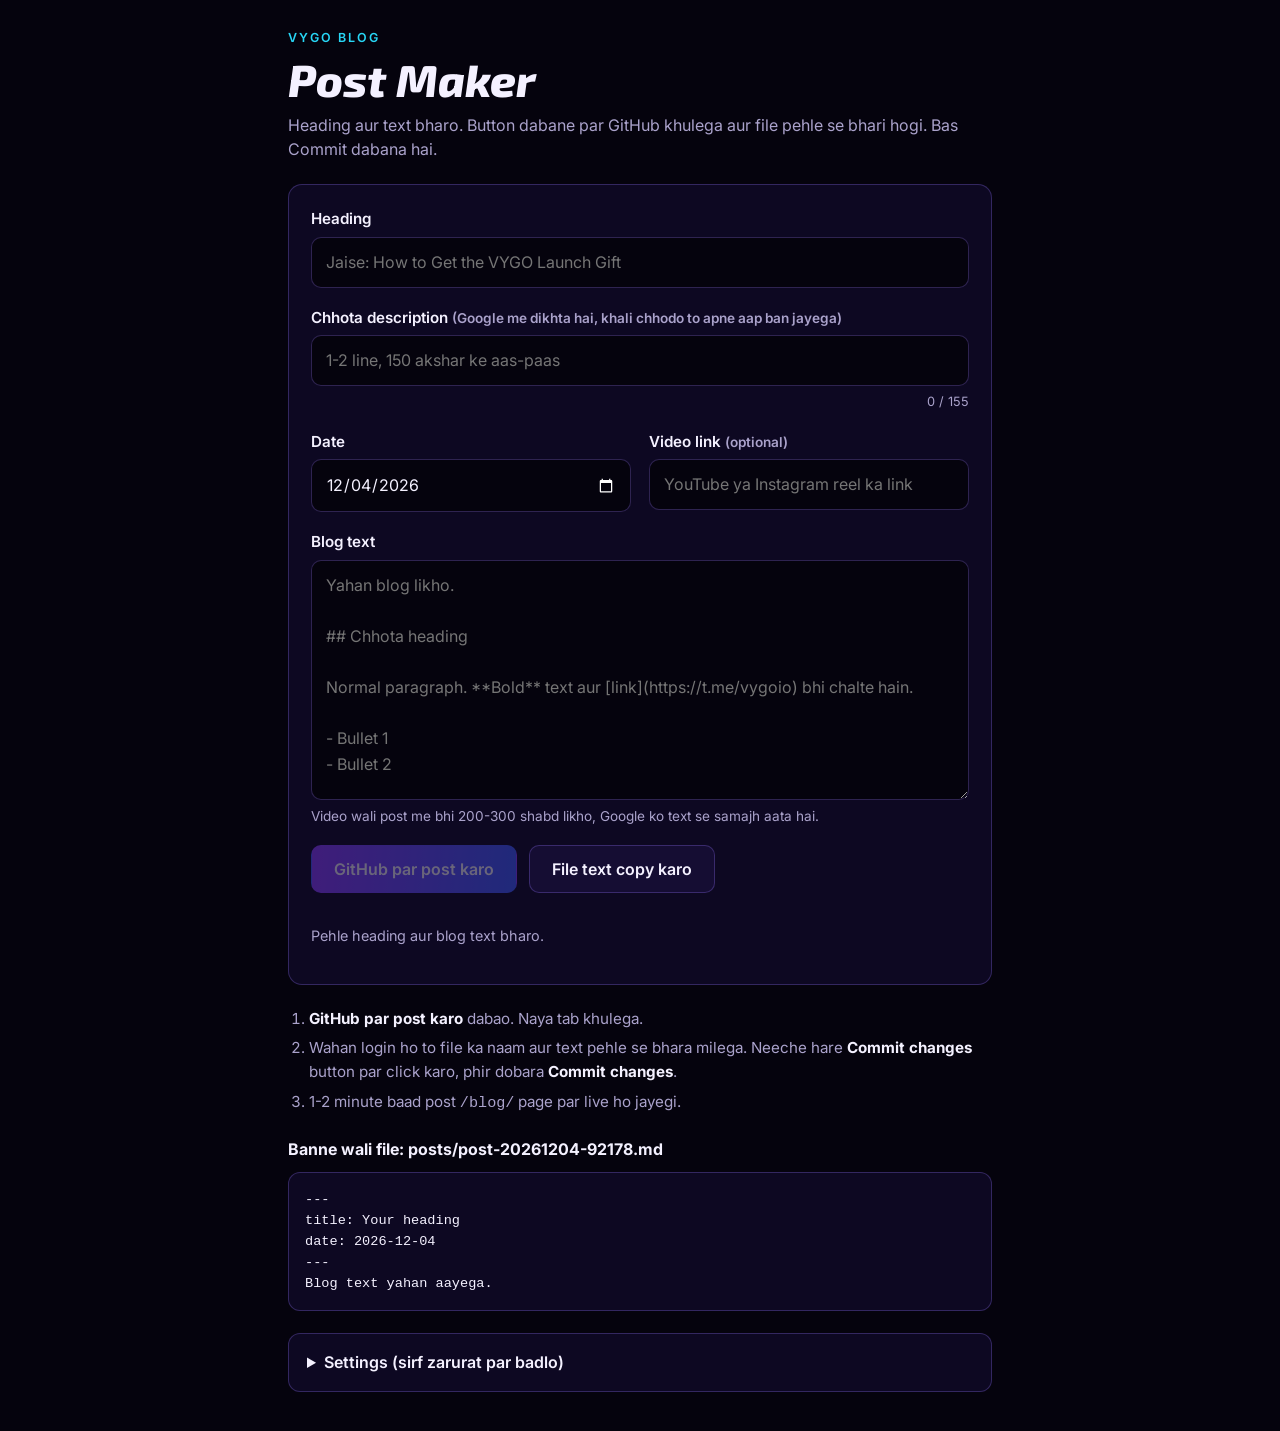
<file: write/index.html>
<!doctype html>
<html lang="en">
<head>
<meta charset="utf-8">
<meta name="viewport" content="width=device-width, initial-scale=1">
<meta name="robots" content="noindex, nofollow">
<title>VYGO Post Maker</title>
<link rel="stylesheet" href="https://fonts.googleapis.com/css2?family=Exo+2:ital,wght@1,800&family=Inter:wght@400;500;600&display=swap">
<style>
/* Layout: one narrow column, form on top, live preview of the post file below. Dark neon to match the VYGO site. */
:root {
  --bg: #05030d;
  --surface: #0d0822;
  --surface-2: #150d33;
  --line: rgba(150, 120, 255, 0.28);
  --fg: #f4f1ff;
  --muted: #aaa2cb;
  --violet: #8b3dff;
  --blue: #3d5cff;
  --cyan: #27d6f5;
  --ok: #5eead4;
  --warn: #ffb86b;
  --font-display: 'Exo 2', 'Segoe UI', system-ui, sans-serif;
  --font-body: 'Inter', system-ui, -apple-system, 'Segoe UI', sans-serif;
  color-scheme: dark;
}
* { box-sizing: border-box; }
body {
  margin: 0;
  background: var(--bg);
  color: var(--fg);
  font: 16px/1.55 var(--font-body);
  padding-left: max(16px, env(safe-area-inset-left, 0px));
  padding-right: max(16px, env(safe-area-inset-right, 0px));
  padding-block: 8px 40px;
}
.wrap { max-width: 44rem; margin-inline: auto; display: flex; flex-direction: column; gap: 22px; }
header { padding-top: 20px; display: flex; flex-direction: column; gap: 8px; }
.eyebrow { font-size: 0.78rem; font-weight: 600; letter-spacing: 0.16em; text-transform: uppercase; color: var(--cyan); }
h1 { font-family: var(--font-display); font-style: italic; font-weight: 800; font-size: clamp(2rem, 7vw, 2.8rem); line-height: 1.1; margin: 0; text-wrap: balance; }
header p { color: var(--muted); margin: 0; }
form { display: flex; flex-direction: column; gap: 18px; background: var(--surface); border: 1px solid var(--line); border-radius: 14px; padding: 22px; }
.field { display: flex; flex-direction: column; gap: 6px; min-width: 0; }
label { font-weight: 600; font-size: 0.95rem; }
.hint { color: var(--muted); font-size: 0.85rem; }
input, textarea { width: 100%; background: var(--bg); color: var(--fg); border: 1px solid var(--line); border-radius: 10px; padding: 12px 14px; font: inherit; }
textarea { min-height: 15rem; resize: vertical; line-height: 1.6; }
input:focus-visible, textarea:focus-visible, button:focus-visible, a.btn:focus-visible, summary:focus-visible { outline: 3px solid var(--cyan); outline-offset: 2px; }
.row { display: grid; grid-template-columns: 1fr; gap: 18px; }
@media (min-width: 40rem) { .row { grid-template-columns: 1fr 1fr; } }
.count { font-size: 0.8rem; color: var(--muted); align-self: flex-end; }
.count.over { color: var(--warn); }
.actions { display: flex; flex-wrap: wrap; gap: 12px; align-items: center; }
.btn { display: inline-flex; align-items: center; justify-content: center; min-height: 48px; padding: 12px 22px; border-radius: 10px; border: 1px solid var(--line); background: var(--surface-2); color: var(--fg); font: 600 1rem var(--font-body); text-decoration: none; cursor: pointer; }
.btn.primary { background: linear-gradient(95deg, var(--violet), var(--blue)); border-color: transparent; box-shadow: 0 8px 30px -8px rgba(139, 61, 255, 0.7); }
.btn[aria-disabled="true"] { opacity: 0.4; pointer-events: none; box-shadow: none; }
.status { font-size: 0.9rem; color: var(--muted); }
.status.ok { color: var(--ok); }
.status.warn { color: var(--warn); }
.steps { margin: 0; padding-left: 1.3rem; color: var(--muted); display: flex; flex-direction: column; gap: 6px; font-size: 0.95rem; }
.steps strong { color: var(--fg); }
.preview { display: flex; flex-direction: column; gap: 10px; }
.preview h2 { font-size: 1rem; margin: 0; }
pre { margin: 0; background: var(--surface); border: 1px solid var(--line); border-radius: 12px; padding: 16px; overflow-x: auto; font: 0.85rem/1.55 ui-monospace, SFMono-Regular, Menlo, Consolas, monospace; white-space: pre-wrap; overflow-wrap: anywhere; max-height: 22rem; overflow-y: auto; }
details { background: var(--surface); border: 1px solid var(--line); border-radius: 12px; padding: 4px 18px; }
summary { cursor: pointer; padding-block: 12px; font-weight: 600; }
details .field { padding-bottom: 16px; }
.tips { color: var(--muted); font-size: 0.9rem; display: flex; flex-direction: column; gap: 6px; padding-bottom: 14px; }
.tips code { background: var(--surface-2); border-radius: 6px; padding: 1px 6px; }
</style>
</head>
<body>


<div class="wrap">
  <header>
    <span class="eyebrow">VYGO blog</span>
    <h1>Post Maker</h1>
    <p>Heading aur text bharo. Button dabane par GitHub khulega aur file pehle se bhari hogi. Bas Commit dabana hai.</p>
  </header>

  <form id="f" novalidate>
    <div class="field">
      <label for="title">Heading</label>
      <input id="title" type="text" autocomplete="off" placeholder="Jaise: How to Get the VYGO Launch Gift">
    </div>
    <div class="field">
      <label for="desc">Chhota description <span class="hint">(Google me dikhta hai, khali chhodo to apne aap ban jayega)</span></label>
      <input id="desc" type="text" autocomplete="off" placeholder="1-2 line, 150 akshar ke aas-paas">
      <span class="count" id="dcount">0 / 155</span>
    </div>
    <div class="row">
      <div class="field">
        <label for="date">Date</label>
        <input id="date" type="date">
      </div>
      <div class="field">
        <label for="video">Video link <span class="hint">(optional)</span></label>
        <input id="video" type="url" autocomplete="off" placeholder="YouTube ya Instagram reel ka link">
      </div>
    </div>
    <div class="field">
      <label for="body">Blog text</label>
      <textarea id="body" placeholder="Yahan blog likho.&#10;&#10;## Chhota heading&#10;&#10;Normal paragraph. **Bold** text aur [link](https://t.me/vygoio) bhi chalte hain.&#10;&#10;- Bullet 1&#10;- Bullet 2"></textarea>
      <span class="hint">Video wali post me bhi 200-300 shabd likho, Google ko text se samajh aata hai.</span>
    </div>
    <div class="actions">
      <a class="btn primary" id="publish" href="#" target="_blank" rel="noopener" aria-disabled="true">GitHub par post karo</a>
      <button class="btn" id="copy" type="button">File text copy karo</button>
    </div>
    <p class="status" id="status" role="status" aria-live="polite">Pehle heading aur blog text bharo.</p>
  </form>

  <ol class="steps">
    <li><strong>GitHub par post karo</strong> dabao. Naya tab khulega.</li>
    <li>Wahan login ho to file ka naam aur text pehle se bhara milega. Neeche hare <strong>Commit changes</strong> button par click karo, phir dobara <strong>Commit changes</strong>.</li>
    <li>1-2 minute baad post <code>/blog/</code> page par live ho jayegi.</li>
  </ol>

  <section class="preview" aria-labelledby="pv">
    <h2 id="pv">Banne wali file: <span id="fname">posts/…md</span></h2>
    <pre id="out"></pre>
  </section>

  <details>
    <summary>Settings (sirf zarurat par badlo)</summary>
    <div class="field">
      <label for="repo">GitHub repo</label>
      <input id="repo" type="text" value="jaish0118/VYGO" autocomplete="off">
    </div>
    <div class="field">
      <label for="branch">Branch</label>
      <input id="branch" type="text" value="main" autocomplete="off">
    </div>
    <div class="tips">
      <span>Text me ye chalta hai: <code>## heading</code>, <code>**bold**</code>, <code>*italic*</code>, <code>[naam](link)</code>, <code>- bullet</code>.</span>
      <span>Post chhupani ho to file ke upar <code>draft: true</code> line likh do.</span>
    </div>
  </details>
</div>

<script>
(function () {
  var $ = function (id) { return document.getElementById(id); };
  var title = $('title'), desc = $('desc'), date = $('date'), video = $('video'), body = $('body');
  var repo = $('repo'), branch = $('branch');
  var out = $('out'), fname = $('fname'), publish = $('publish'), copyBtn = $('copy'), statusEl = $('status'), dcount = $('dcount');
  var stampedName = null;

  function today() {
    var d = new Date();
    var m = String(d.getMonth() + 1).padStart(2, '0'), day = String(d.getDate()).padStart(2, '0');
    return d.getFullYear() + '-' + m + '-' + day;
  }
  date.value = today();

  function oneLine(s) { return s.replace(/\s+/g, ' ').trim(); }

  function slug() {
    var s = title.value.toLowerCase().replace(/[^a-z0-9]+/g, '-').replace(/^-+|-+$/g, '').slice(0, 60).replace(/-+$/, '');
    if (!s) {
      if (!stampedName) stampedName = 'post-' + date.value.replace(/-/g, '') + '-' + String(Date.now()).slice(-5);
      s = stampedName;
    }
    return s;
  }

  function build() {
    var lines = ['---', 'title: ' + (oneLine(title.value) || 'Your heading'), ];
    var d = oneLine(desc.value);
    if (d) lines.push('description: ' + d);
    lines.push('date: ' + (date.value || today()));
    var v = oneLine(video.value);
    if (v) lines.push('video: ' + v);
    lines.push('---');
    var text = lines.join('\n') + '\n' + (body.value.trim() || 'Blog text yahan aayega.') + '\n';
    return text;
  }

  function update() {
    var text = build();
    var name = 'posts/' + slug() + '.md';
    fname.textContent = name;
    out.textContent = text;
    var n = desc.value.length;
    dcount.textContent = n + ' / 155';
    dcount.classList.toggle('over', n > 155);

    var ready = title.value.trim() !== '' && body.value.trim() !== '';
    var r = repo.value.trim().replace(/^https?:\/\/github\.com\//, '').replace(/\/$/, '');
    var b = branch.value.trim() || 'main';
    var url = 'https://github.com/' + r + '/new/' + encodeURIComponent(b) + '?filename=' + encodeURIComponent(name) + '&value=' + encodeURIComponent(text);
    var tooLong = url.length > 7500;

    publish.setAttribute('aria-disabled', ready && !tooLong ? 'false' : 'true');
    publish.href = ready && !tooLong ? url : '#';
    statusEl.className = 'status';
    if (!ready) {
      statusEl.textContent = 'Pehle heading aur blog text bharo.';
    } else if (tooLong) {
      statusEl.classList.add('warn');
      statusEl.textContent = 'Post bahut lambi hai. "File text copy karo" dabao, phir GitHub me posts folder me naya file bana kar paste karo.';
    } else {
      statusEl.classList.add('ok');
      statusEl.textContent = 'Taiyar hai. File ka naam: ' + name;
    }
  }

  copyBtn.addEventListener('click', function () {
    var text = build();
    function ok() { statusEl.className = 'status ok'; statusEl.textContent = 'Copy ho gaya. GitHub me posts folder me ' + fname.textContent.replace('posts/', '') + ' naam se naya file banao aur paste karo.'; }
    function fallback() {
      var r = document.createRange(); r.selectNodeContents(out);
      var s = window.getSelection(); s.removeAllRanges(); s.addRange(r);
      statusEl.className = 'status warn';
      statusEl.textContent = 'Neeche wala text select ho gaya hai. Ab copy karo (Ctrl+C ya long press).';
    }
    try {
      navigator.clipboard.writeText(text).then(ok, fallback);
    } catch (e) { fallback(); }
  });

  [title, desc, date, video, body, repo, branch].forEach(function (el) { el.addEventListener('input', update); });
  $('f').addEventListener('submit', function (e) { e.preventDefault(); });
  update();
})();
</script>

</body>
</html>
</file>
